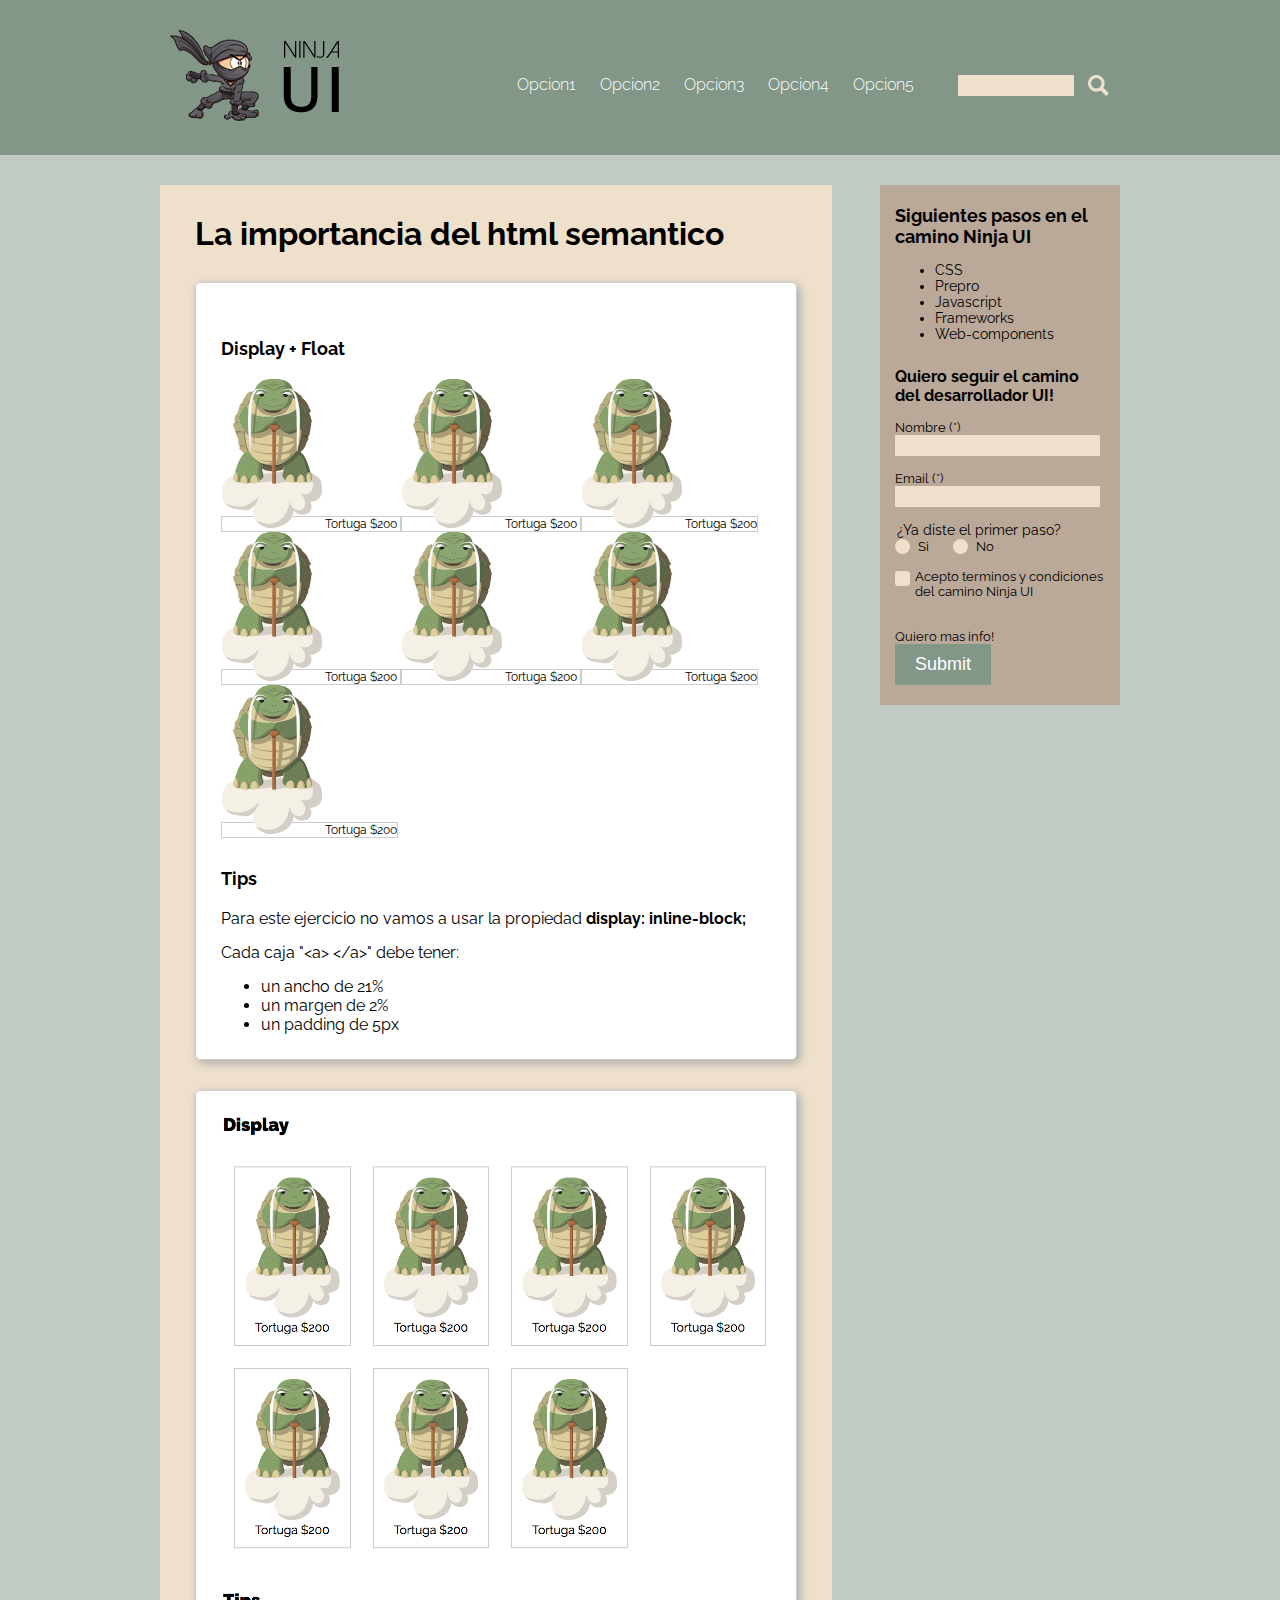
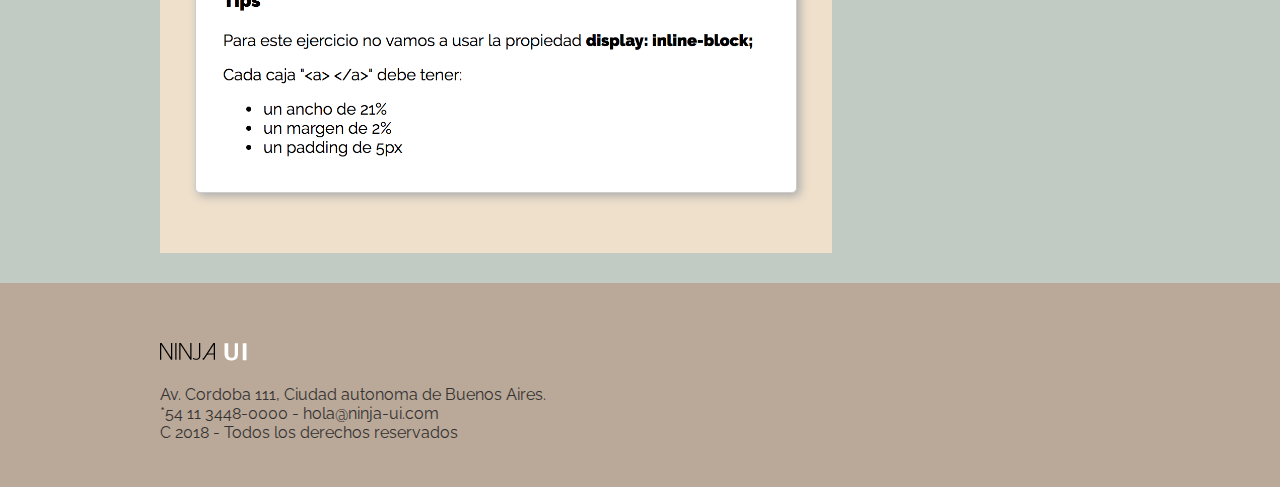
<file: ejercicio2/index.html>
<!DOCTYPE html>
<html lang="en">
<head>
    <meta charset="UTF-8">
    <meta name="viewport" content="width=device-width, initial-scale=1.0">
    <meta http-equiv="X-UA-Compatible" content="ie=edge">
    <title>El camino del desarrollador UI - Paso 1: Html</title>
	<link rel="stylesheet" href="assets/estilos.css">
	<link rel="stylesheet" href="assets/tarea.css">
</head>
<body>

    <header>
        <img src="logo-ninja.png" alt="logo">
        <nav>
            <ul>
                <li>
                    <a href="http://op1.html">Opcion1</a>
                </li>
                <li>
                    <a href="http://op2.html">Opcion2</a>
                </li>
                <li>
                    <a href="http://op3.html">Opcion3</a>
                </li>
                <li>
                    <a href="http://op4.html">Opcion4</a>
                </li>         
                <li>
                    <a href="http://op5.html">Opcion5</a>
                </li>                         
            </ul>

            <form action="buscar.do" >
                <input type="text" name="searchText" id="searchText"/>
                <input type="submit" name="search" id="search"/>
            </form>            
        </nav>
        
    </header>
                


    <main>
        <h1>La importancia del html semantico</h1>
        <section>
            <h2>Display + Float</h2>
            <a href="#">
				<img src="assets/master-brown.svg" alt="">
				<span>Tortuga $200</span>
			</a>
			<a href="#">
				<img src="assets/master-brown.svg" alt="">
				<span>Tortuga $200</span>
			</a>
			<a href="#">
				<img src="assets/master-brown.svg" alt="">
				<span>Tortuga $200</span>
			</a>
			<a href="#">
				<img src="assets/master-brown.svg" alt="">
				<span>Tortuga $200</span>
			</a>
			<a href="#">
				<img src="assets/master-brown.svg" alt="">
				<span>Tortuga $200</span>
			</a>
			<a href="#">
				<img src="assets/master-brown.svg" alt="">
				<span>Tortuga $200</span>
			</a>
			<a href="#">
				<img src="assets/master-brown.svg" alt="">
				<span>Tortuga $200</span>
			</a>

			<h2>Tips</h2>

			<p>Para este ejercicio no vamos a usar la propiedad <b> display: inline-block;</b></p>

			<p>Cada caja "&lt;a&gt; &lt;/a&gt;" debe tener:</p>
			<ul>
				<li>un ancho de 21%</li>
				<li>un margen de 2%</li>
				<li>un padding de 5px</li>
			</ul>

        </section>

        <section>
            <img src="assets/muestra2.png" alt="">                            
        </section>
    
    </main>

    <aside>
        <h2>Siguientes pasos en el camino Ninja UI</h2>
        <ul>
            <li>CSS</li>
            <li>Prepro</li>
            <li>Javascript</li>
            <li>Frameworks</li>
            <li>Web-components</li>
        </ul>

        <h3>Quiero seguir el camino del desarrollador UI!</h3>
        <form action="guardar.do">

            <label for="nombre">Nombre (*)</label>
            <input type="text" name="nombre" id="nombre"/>        
            <label for="email">Email (*)</label>
            <input type="text" name="email" id="email"/>        


            <legend>¿Ya diste el primer paso?</legend>
            <fieldset>
                <input type="radio" name="paso" id="pasoSi"/>
                <label for="pasoSi">Si</label>
                <input type="radio" name="paso" id="pasoNo"/>        
                <label for="pasoNo">No</label>                        
            </fieldset>
            
            <input type="checkbox" name="acepto" id="acepto"/>
            <label for="acepto">Acepto terminos y condiciones del camino Ninja UI</label>  
                      

            <label for="masInfo">Quiero mas info!</label>
            <input type="submit" id="masInfo"/>
        </form>

    </aside>

    <footer>
        <img src="ninja-ui-footer.png" alt="">
        <p>
            <div>Av. Cordoba 111, Ciudad autonoma de Buenos Aires.</div>
            <div>*54 11 3448-0000 - hola@ninja-ui.com</div>
            <div>C 2018 - Todos los derechos reservados</div>
        </p>
    
    </footer>

    <script src="assets/f.js"></script>
</body>
</html>
</file>
<file: ejercicio2/assets/estilos.css>
@import url('https://fonts.googleapis.com/css?family=Roboto:300,400,900');
@import url('https://fonts.googleapis.com/css?family=Oswald:300,400,700');
@import url('https://fonts.googleapis.com/css?family=Open+Sans:300,400,800');
@import url('https://fonts.googleapis.com/css?family=Raleway:300,400,900');

* {
    margin: 0;
    padding-top: 0;
}

aside {
    width: 25%;
    margin-left: 5%;
    display: inline-block;
    background-color: rgba(186, 168, 152, 1);
    border-radius: 0px;
    padding: 20px 15px;
    box-sizing: border-box;
    vertical-align: top;
    font-size: 14px;
}

aside form {
    position: relative;
}

aside form fieldset {
    border: none;
    padding: 0;
}

aside form fieldset legend {
    border: none;
    padding: 0;
    margin-bottom: 10px;
}

aside form fieldset label {
    display: inline-block;
    margin-right: 20px;
    margin-left: 23px;
    position: relative;
}

aside form fieldset label:before {
    position: absolute;
    border-radius: 50%;
    width: 15px;
    height: 15px;
    background-color: rgba(238, 224, 203, 1);
    content: "";
    left: -23px;
    z-index: 1;
}

aside form fieldset input[type="radio"]:checked + label:after {
    position: absolute;
    border-radius: 50%;
    width: 7px;
    height: 7px;
    background-color:rgba(131, 151, 136, 1);
    content: "";
    left: -19px;
    top: 4px;
    z-index: 2;
}

aside form fieldset input {
    display: none;
}

aside form input[type="checkbox"] {
    display: none;
}

aside form input[type="checkbox"] + label {
    margin-top: 15px;
    margin-bottom: 30px;
    margin-left: 20px;
}

aside form input[type="checkbox"] + label:before {
    position: absolute;
    border-radius: 3px;
    width: 15px;
    height: 15px;
    background-color: rgba(238, 224, 203, 1);
    content: "";
    left: 0px;
    margin-top: 2px;
    z-index: 1;
}

aside form input[type="checkbox"]:checked + label:after {
    position: absolute;
    border-radius: 2px;
    width: 9px;
    height: 9px;
    background-color:rgba(131, 151, 136, 1);
    content: "";
    left: 3px;
    margin-top:-10px;
    z-index: 2;
}

aside form input[type="text"] {
    margin-bottom: 15px;
    border: none;
    background-color: rgba(238, 224, 203, 1);
    padding: 3px 8px;
    width: 90%;
}

aside form input[type="submit"] {
    display: block;
    background-color: rgba(131, 151, 136, 1);
    color: #fff;
    font-weight: 300;
    font-size: 18px;
    padding: 10px 20px;
    border: none;
}

aside form label {
    display: block;
    font-size: 13px;
}

aside h2 {
    font-size: 18px;
    margin-bottom: 15px;
}

aside h3 {
    font-size: 16px;
    margin-top: 25px;
    margin-bottom: 15px;
}

body {
    font-family: 'Raleway', sans-serif;
    font-weight: 400;
    background-color: rgba(131, 151, 136, 0.5);
}

header {
    width: 100%;
    margin: 0 auto;
    background-color: rgba(131, 151, 136, 1);
    padding: 20px 0;
    margin-bottom: 30px;
}

header > a, header > img {
    display: inline-block;
}

header nav {
    display: inline-block;
    position: absolute;
    right: 0;
    top: 40px;
}

header nav form {
    display: inline-block;
}

header nav form input[type="text"] {
    background-color: rgba(238, 224, 203, 1);
    border: none;
    padding: 3px 8px;
    width: 100px;
    margin-right: 10px;
    margin-left: 30px;
}

header nav form input[type="submit"], header nav form button[type="submit"] {
    background-color: transparent;
    border: none;
    padding: 3px 8px;
    background-image: url("../assets/im-32.png");
    background-repeat: no-repeat;
    text-indent: -9999px;
    width: 32px;
    background-size: contain;
}

header nav form label {
    display: none;
}

header nav ul {
    display: inline-block;
}

header nav ul li {
    list-style: none;
    display: inline-block;
    margin: 0 5px;
}

header nav ul li a {
    text-decoration: none;
    color: #fff;
    font-weight: 300;
    position: relative;
    display: inline-block;
    padding: 15px 5px;
}

header nav ul li a:after {
    content: "";
    width: 0px;
    height: 2px;
    background-color: #fff;
    position: absolute;
    left: 5px;
    bottom: 10px;
    transition: all .2s ease-in;
}

header nav ul li a:hover:after {
    width: 65px;
}

footer {
    padding: 60px 20px 40px;
    color: #333;
    background-color: rgba(186, 168, 152, 1);
    margin-top: 30px;
}

footer a {
    color: #fff;
}

footer img {
    margin-bottom: 15px;
}

footer p {
    margin: 5px 0px;
}

main {
    width: 70%;
    display: inline-block;
    background-color: #fff;
    background-color: rgba(238, 224, 203, 1);
    border-radius: 0px;
    padding: 30px 35px;
    box-sizing: border-box;
    vertical-align: top;
}

section, article {
    box-shadow: 3px 3px 10px #aaa;
    border: 1px solid #ccc;
    box-sizing: border-box;
    border-radius: 5px;
    margin: 30px 0px;
    padding: 25px;
    background-color: #fff;
}

section h2, section h3, article h2, article h3  {
    font-size: 18px;
    margin-bottom: 20px;
}

section p, article p {
    margin-bottom: 15px;
}

section p:last-child, article p:last-child {
    margin-bottom: 0px;
}

.wrapper {
    max-width: 960px;
    margin: 0 auto;
    position: relative;
}


/* Taller CSS Todo Practico - display */

/* Predefinido */

main section img {
	width: 100%;
}

section a {
	border: 1px solid #ccc;
	background: white;
	text-align: center;
	text-decoration: none;
	color: black;
	font-size: 12px;
}

section a img {
	max-width: 100px;
}

section:first-of-type h2 {
	padding-top: 30px;
}
</file>
<file: ejercicio2/assets/tarea.css>
section a {
	/*
	display: block;
	width: 21%;
	margin: 2%;
	padding: 10px;
	float: left;
	box-sizing: border-box;
	/**/
}

section:first-of-type h2 {
	/*
	clear: both;
	/**/
}
</file>
